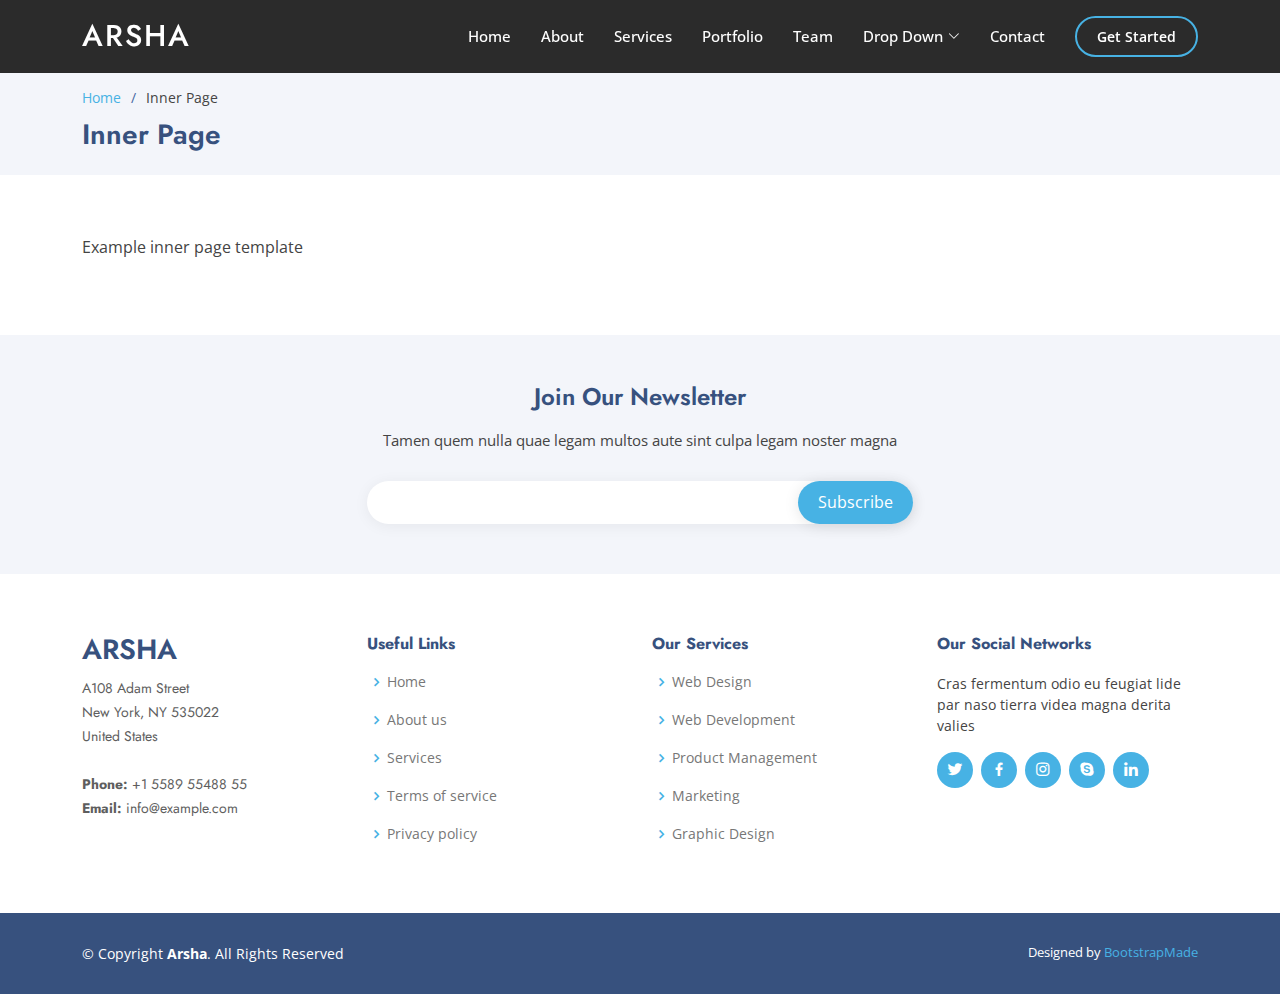
<file: inner-page.html>
<!DOCTYPE html>
<html lang="en">

<head>
  <meta charset="utf-8">
  <meta content="width=device-width, initial-scale=1.0" name="viewport">

  <title>Inner Page - Arsha Bootstrap Template</title>
  <meta content="" name="description">
  <meta content="" name="keywords">

  <!-- Favicons -->
  <link href="assets/img/favicon.png" rel="icon">
  <link href="assets/img/apple-touch-icon.png" rel="apple-touch-icon">

  <!-- Google Fonts -->
  <link href="https://fonts.googleapis.com/css?family=Open+Sans:300,300i,400,400i,600,600i,700,700i|Jost:300,300i,400,400i,500,500i,600,600i,700,700i|Poppins:300,300i,400,400i,500,500i,600,600i,700,700i" rel="stylesheet">

  <!-- Vendor CSS Files -->
  <link href="assets/vendor/aos/aos.css" rel="stylesheet">
  <link href="assets/vendor/bootstrap/css/bootstrap.min.css" rel="stylesheet">
  <link href="assets/vendor/bootstrap-icons/bootstrap-icons.css" rel="stylesheet">
  <link href="assets/vendor/boxicons/css/boxicons.min.css" rel="stylesheet">
  <link href="assets/vendor/glightbox/css/glightbox.min.css" rel="stylesheet">
  <link href="assets/vendor/remixicon/remixicon.css" rel="stylesheet">
  <link href="assets/vendor/swiper/swiper-bundle.min.css" rel="stylesheet">

  <!-- Template Main CSS File -->
  <link href="assets/css/style.css" rel="stylesheet">

  <!-- =======================================================
  * Template Name: Arsha - v4.7.1
  * Template URL: https://bootstrapmade.com/arsha-free-bootstrap-html-template-corporate/
  * Author: BootstrapMade.com
  * License: https://bootstrapmade.com/license/
  ======================================================== -->
</head>

<body>

  <!-- ======= Header ======= -->
  <header id="header" class="fixed-top header-inner-pages">
    <div class="container d-flex align-items-center">

      <h1 class="logo me-auto"><a href="index.html">Arsha</a></h1>
      <!-- Uncomment below if you prefer to use an image logo -->
      <!-- <a href="index.html" class="logo me-auto"><img src="assets/img/logo.png" alt="" class="img-fluid"></a>-->

      <nav id="navbar" class="navbar">
        <ul>
          <li><a class="nav-link scrollto " href="#hero">Home</a></li>
          <li><a class="nav-link scrollto" href="#about">About</a></li>
          <li><a class="nav-link scrollto" href="#services">Services</a></li>
          <li><a class="nav-link   scrollto" href="#portfolio">Portfolio</a></li>
          <li><a class="nav-link scrollto" href="#team">Team</a></li>
          <li class="dropdown"><a href="#"><span>Drop Down</span> <i class="bi bi-chevron-down"></i></a>
            <ul>
              <li><a href="#">Drop Down 1</a></li>
              <li class="dropdown"><a href="#"><span>Deep Drop Down</span> <i class="bi bi-chevron-right"></i></a>
                <ul>
                  <li><a href="#">Deep Drop Down 1</a></li>
                  <li><a href="#">Deep Drop Down 2</a></li>
                  <li><a href="#">Deep Drop Down 3</a></li>
                  <li><a href="#">Deep Drop Down 4</a></li>
                  <li><a href="#">Deep Drop Down 5</a></li>
                </ul>
              </li>
              <li><a href="#">Drop Down 2</a></li>
              <li><a href="#">Drop Down 3</a></li>
              <li><a href="#">Drop Down 4</a></li>
            </ul>
          </li>
          <li><a class="nav-link scrollto" href="#contact">Contact</a></li>
          <li><a class="getstarted scrollto" href="#about">Get Started</a></li>
        </ul>
        <i class="bi bi-list mobile-nav-toggle"></i>
      </nav><!-- .navbar -->

    </div>
  </header><!-- End Header -->

  <main id="main">

    <!-- ======= Breadcrumbs ======= -->
    <section id="breadcrumbs" class="breadcrumbs">
      <div class="container">

        <ol>
          <li><a href="index.html">Home</a></li>
          <li>Inner Page</li>
        </ol>
        <h2>Inner Page</h2>

      </div>
    </section><!-- End Breadcrumbs -->

    <section class="inner-page">
      <div class="container">
        <p>
          Example inner page template
        </p>
      </div>
    </section>

  </main><!-- End #main -->

  <!-- ======= Footer ======= -->
  <footer id="footer">

    <div class="footer-newsletter">
      <div class="container">
        <div class="row justify-content-center">
          <div class="col-lg-6">
            <h4>Join Our Newsletter</h4>
            <p>Tamen quem nulla quae legam multos aute sint culpa legam noster magna</p>
            <form action="" method="post">
              <input type="email" name="email"><input type="submit" value="Subscribe">
            </form>
          </div>
        </div>
      </div>
    </div>

    <div class="footer-top">
      <div class="container">
        <div class="row">

          <div class="col-lg-3 col-md-6 footer-contact">
            <h3>Arsha</h3>
            <p>
              A108 Adam Street <br>
              New York, NY 535022<br>
              United States <br><br>
              <strong>Phone:</strong> +1 5589 55488 55<br>
              <strong>Email:</strong> info@example.com<br>
            </p>
          </div>

          <div class="col-lg-3 col-md-6 footer-links">
            <h4>Useful Links</h4>
            <ul>
              <li><i class="bx bx-chevron-right"></i> <a href="#">Home</a></li>
              <li><i class="bx bx-chevron-right"></i> <a href="#">About us</a></li>
              <li><i class="bx bx-chevron-right"></i> <a href="#">Services</a></li>
              <li><i class="bx bx-chevron-right"></i> <a href="#">Terms of service</a></li>
              <li><i class="bx bx-chevron-right"></i> <a href="#">Privacy policy</a></li>
            </ul>
          </div>

          <div class="col-lg-3 col-md-6 footer-links">
            <h4>Our Services</h4>
            <ul>
              <li><i class="bx bx-chevron-right"></i> <a href="#">Web Design</a></li>
              <li><i class="bx bx-chevron-right"></i> <a href="#">Web Development</a></li>
              <li><i class="bx bx-chevron-right"></i> <a href="#">Product Management</a></li>
              <li><i class="bx bx-chevron-right"></i> <a href="#">Marketing</a></li>
              <li><i class="bx bx-chevron-right"></i> <a href="#">Graphic Design</a></li>
            </ul>
          </div>

          <div class="col-lg-3 col-md-6 footer-links">
            <h4>Our Social Networks</h4>
            <p>Cras fermentum odio eu feugiat lide par naso tierra videa magna derita valies</p>
            <div class="social-links mt-3">
              <a href="#" class="twitter"><i class="bx bxl-twitter"></i></a>
              <a href="#" class="facebook"><i class="bx bxl-facebook"></i></a>
              <a href="#" class="instagram"><i class="bx bxl-instagram"></i></a>
              <a href="#" class="google-plus"><i class="bx bxl-skype"></i></a>
              <a href="#" class="linkedin"><i class="bx bxl-linkedin"></i></a>
            </div>
          </div>

        </div>
      </div>
    </div>

    <div class="container footer-bottom clearfix">
      <div class="copyright">
        &copy; Copyright <strong><span>Arsha</span></strong>. All Rights Reserved
      </div>
      <div class="credits">
        <!-- All the links in the footer should remain intact. -->
        <!-- You can delete the links only if you purchased the pro version. -->
        <!-- Licensing information: https://bootstrapmade.com/license/ -->
        <!-- Purchase the pro version with working PHP/AJAX contact form: https://bootstrapmade.com/arsha-free-bootstrap-html-template-corporate/ -->
        Designed by <a href="https://bootstrapmade.com/">BootstrapMade</a>
      </div>
    </div>
  </footer><!-- End Footer -->

  <div id="preloader"></div>
  <a href="#" class="back-to-top d-flex align-items-center justify-content-center"><i class="bi bi-arrow-up-short"></i></a>

  <!-- Vendor JS Files -->
  <script src="assets/vendor/aos/aos.js"></script>
  <script src="assets/vendor/bootstrap/js/bootstrap.bundle.min.js"></script>
  <script src="assets/vendor/glightbox/js/glightbox.min.js"></script>
  <script src="assets/vendor/isotope-layout/isotope.pkgd.min.js"></script>
  <script src="assets/vendor/swiper/swiper-bundle.min.js"></script>
  <script src="assets/vendor/waypoints/noframework.waypoints.js"></script>
  <script src="assets/vendor/php-email-form/validate.js"></script>

  <!-- Template Main JS File -->
  <script src="assets/js/main.js"></script>

</body>

</html>
</file>
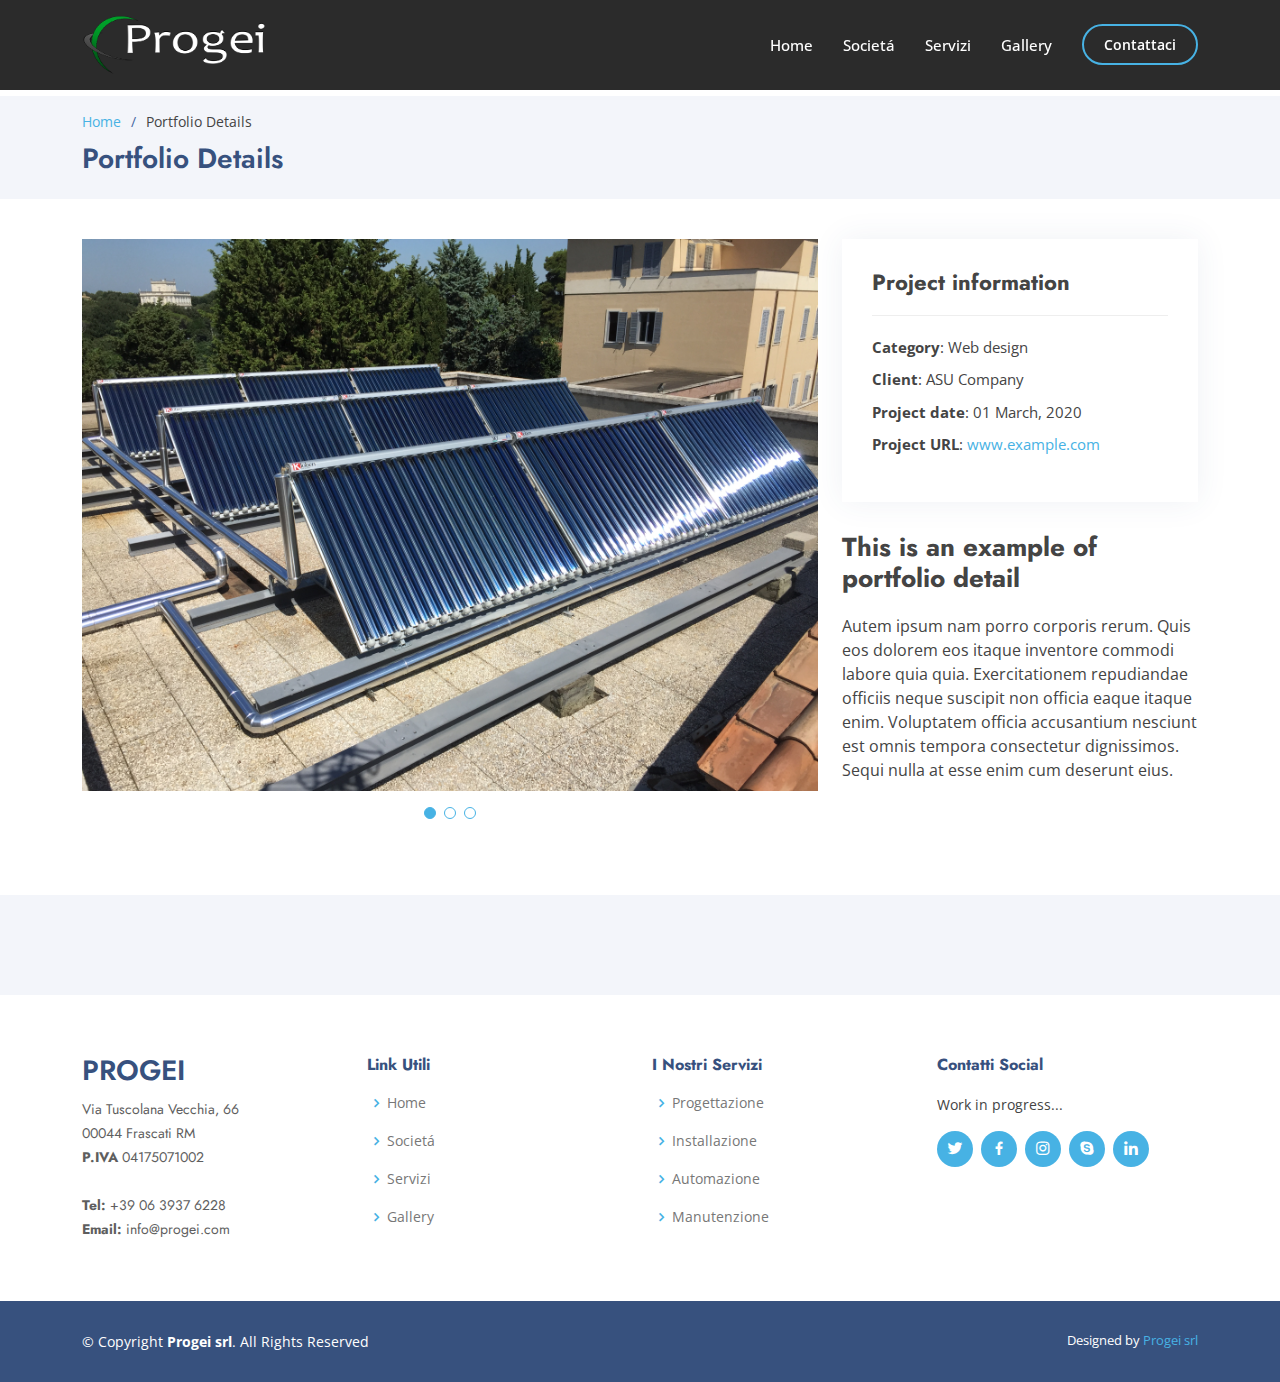
<file: portfolio-details.html>
<!DOCTYPE html>
<html lang="en">

<head>
  <meta charset="utf-8">
  <meta content="width=device-width, initial-scale=1.0" name="viewport">

  <title>Portfolio Details - Arsha Bootstrap Template</title>
  <meta content="" name="description">
  <meta content="" name="keywords">

  <!-- Favicons -->
  <link href="assets/img/favicon.png" rel="icon">
  <link href="assets/img/apple-touch-icon.png" rel="apple-touch-icon">

  <!-- Google Fonts -->
  <link href="https://fonts.googleapis.com/css?family=Open+Sans:300,300i,400,400i,600,600i,700,700i|Jost:300,300i,400,400i,500,500i,600,600i,700,700i|Poppins:300,300i,400,400i,500,500i,600,600i,700,700i" rel="stylesheet">

  <!-- Vendor CSS Files -->
  <link href="assets/vendor/aos/aos.css" rel="stylesheet">
  <link href="assets/vendor/bootstrap/css/bootstrap.min.css" rel="stylesheet">
  <link href="assets/vendor/bootstrap-icons/bootstrap-icons.css" rel="stylesheet">
  <link href="assets/vendor/boxicons/css/boxicons.min.css" rel="stylesheet">
  <link href="assets/vendor/glightbox/css/glightbox.min.css" rel="stylesheet">
  <link href="assets/vendor/remixicon/remixicon.css" rel="stylesheet">
  <link href="assets/vendor/swiper/swiper-bundle.min.css" rel="stylesheet">

  <!-- Template Main CSS File -->
  <link href="assets/css/style.css" rel="stylesheet">

  <!-- =======================================================
  * Template Name: Arsha - v4.7.1
  * Template URL: https://bootstrapmade.com/arsha-free-bootstrap-html-template-corporate/
  * Author: BootstrapMade.com
  * License: https://bootstrapmade.com/license/
  ======================================================== -->
</head>

<body>

  <!-- ======= Header ======= -->
  <header id="header" class="fixed-top header-inner-pages">
    <div class="container d-flex align-items-center">

      <!-- <h1 class="logo me-auto"><a href="index.html">Progei</a></h1>  -->
     
     <a href="index.html" class="logo me-auto"><img src="assets/img/progeilogohd.png" alt="" class="img-fluid"></a> 

     <nav id="navbar" class="navbar">
       <ul>
         <li><a class="nav-link scrollto" href="./index.html">Home</a></li>
         <li><a class="nav-link scrollto" href="./index.html#about">Societá</a></li>
         <li><a class="nav-link scrollto" href="./index.html#services">Servizi</a></li>
         <li><a class="nav-link scrollto" href="./index.html#portfolio">Gallery</a></li>
         <!-- <li><a class="nav-link scrollto" href="#team">Team</a></li> -->
        <!--  <li class="dropdown"><a href="#"><span>Drop Down</span> <i class="bi bi-chevron-down"></i></a>
           <ul>
             <li><a href="#">Drop Down 1</a></li>
             <li class="dropdown"><a href="#"><span>Deep Drop Down</span> <i class="bi bi-chevron-right"></i></a>
               <ul>
                 <li><a href="#">Deep Drop Down 1</a></li>
                 <li><a href="#">Deep Drop Down 2</a></li>
                 <li><a href="#">Deep Drop Down 3</a></li>
                 <li><a href="#">Deep Drop Down 4</a></li>
                 <li><a href="#">Deep Drop Down 5</a></li>
               </ul>
             </li>
             <li><a href="#">Drop Down 2</a></li>
             <li><a href="#">Drop Down 3</a></li>
             <li><a href="#">Drop Down 4</a></li>
           </ul>
         </li> -->
         <!-- <li><a class="nav-link scrollto" href="#contact">Contact</a></li> -->
         <li><a class="getstarted scrollto" href="#contact">Contattaci</a></li>
       </ul>
       <i class="bi bi-list mobile-nav-toggle"></i>
     </nav><!-- .navbar -->

   </div>
 </header><!-- End Header -->

  <main id="main">

    <br>
    <!-- ======= Breadcrumbs ======= -->
    <section id="breadcrumbs" class="breadcrumbs">
      <div class="container">

        <ol>
          <li><a href="index.html">Home</a></li>
          <li>Portfolio Details</li>
        </ol>
        <h2>Portfolio Details</h2>

      </div>
    </section><!-- End Breadcrumbs -->

    <!-- ======= Portfolio Details Section ======= -->
    <section id="portfolio-details" class="portfolio-details">
      <div class="container">

        <div class="row gy-4">

          <div class="col-lg-8">
            <div class="portfolio-details-slider swiper">
              <div class="swiper-wrapper align-items-center">

                <div class="swiper-slide">
                  <img src="assets/img/portfolio/portfolio-1.jpg" alt="">
                </div>

                <div class="swiper-slide">
                  <img src="assets/img/portfolio/portfolio-2.jpg" alt="">
                </div>

                <div class="swiper-slide">
                  <img src="assets/img/portfolio/portfolio-3.jpg" alt="">
                </div>

              </div>
              <div class="swiper-pagination"></div>
            </div>
          </div>

          <div class="col-lg-4">
            <div class="portfolio-info">
              <h3>Project information</h3>
              <ul>
                <li><strong>Category</strong>: Web design</li>
                <li><strong>Client</strong>: ASU Company</li>
                <li><strong>Project date</strong>: 01 March, 2020</li>
                <li><strong>Project URL</strong>: <a href="#">www.example.com</a></li>
              </ul>
            </div>
            <div class="portfolio-description">
              <h2>This is an example of portfolio detail</h2>
              <p>
                Autem ipsum nam porro corporis rerum. Quis eos dolorem eos itaque inventore commodi labore quia quia. Exercitationem repudiandae officiis neque suscipit non officia eaque itaque enim. Voluptatem officia accusantium nesciunt est omnis tempora consectetur dignissimos. Sequi nulla at esse enim cum deserunt eius.
              </p>
            </div>
          </div>

        </div>

      </div>
    </section><!-- End Portfolio Details Section -->

  </main><!-- End #main -->

  <!-- ======= Footer ======= -->
  <footer id="footer">

    <div class="footer-newsletter">
      <div class="container">
        <div class="row justify-content-center">
          <div class="col-lg-6">
          <!--   <h4>Join Our Newsletter</h4>
            <p>Tamen quem nulla quae legam multos aute sint culpa legam noster magna</p>
            <form action="" method="post">
              <input type="email" name="email"><input type="submit" value="Subscribe">
            </form> -->
          </div>
        </div>
      </div>
    </div>

    <div class="footer-top">
      <div class="container">
        <div class="row">

          <div class="col-lg-3 col-md-6 footer-contact">
            <h3>Progei</h3>
            <p>
              Via Tuscolana Vecchia, 66 <br>
              00044 Frascati RM<br>
              <strong>P.IVA</strong> 04175071002<br><br>
              <strong>Tel:</strong> +39 06 3937 6228<br>
              <strong>Email:</strong> info@progei.com<br>
            </p>
          </div>

          <div class="col-lg-3 col-md-6 footer-links">
            <h4>Link Utili</h4>
            <ul>
              <li><i class="bx bx-chevron-right"></i> <a href="#">Home</a></li>
              <li><i class="bx bx-chevron-right"></i> <a href="#about">Societá</a></li>
              <li><i class="bx bx-chevron-right"></i> <a href="#services">Servizi</a></li>
              <li><i class="bx bx-chevron-right"></i> <a href="#portfolio">Gallery</a></li>
              <!-- <li><i class="bx bx-chevron-right"></i> <a href="#">Privacy policy</a></li> -->
            </ul>
          </div>

          <div class="col-lg-3 col-md-6 footer-links">
            <h4>I Nostri Servizi</h4>
            <ul>
              <li><i class="bx bx-chevron-right"></i> <a href="#services">Progettazione</a></li>
              <li><i class="bx bx-chevron-right"></i> <a href="#services">Installazione</a></li>
              <li><i class="bx bx-chevron-right"></i> <a href="#services">Automazione</a></li>
              <li><i class="bx bx-chevron-right"></i> <a href="#services">Manutenzione</a></li>
            </ul>
          </div>

          <div class="col-lg-3 col-md-6 footer-links">
            <h4>Contatti Social</h4>
            <p>Work in progress...</p>
            <div class="social-links mt-3">
              <a href="#" class="twitter"><i class="bx bxl-twitter"></i></a>
              <a href="#" class="facebook"><i class="bx bxl-facebook"></i></a>
              <a href="#" class="instagram"><i class="bx bxl-instagram"></i></a>
              <a href="#" class="google-plus"><i class="bx bxl-skype"></i></a>
              <a href="#" class="linkedin"><i class="bx bxl-linkedin"></i></a>
            </div>
          </div>

        </div>
      </div>
    </div>

    <div class="container footer-bottom clearfix">
      <div class="copyright">
       
        &copy; Copyright <strong><span>Progei srl</span></strong>. All Rights Reserved
      </div>
      <div class="credits">
      
       Designed by <a href="">Progei srl</a>
      </div>
    </div>
  </footer><!-- End Footer -->

  <div id="preloader"></div>
  <a href="#" class="back-to-top d-flex align-items-center justify-content-center"><i class="bi bi-arrow-up-short"></i></a>

  <!-- Vendor JS Files -->
  <script src="assets/vendor/aos/aos.js"></script>
  <script src="assets/vendor/bootstrap/js/bootstrap.bundle.min.js"></script>
  <script src="assets/vendor/glightbox/js/glightbox.min.js"></script>
  <script src="assets/vendor/isotope-layout/isotope.pkgd.min.js"></script>
  <script src="assets/vendor/swiper/swiper-bundle.min.js"></script>
  <script src="assets/vendor/waypoints/noframework.waypoints.js"></script>
  <script src="assets/vendor/php-email-form/validate.js"></script>

  <!-- Template Main JS File -->
  <script src="assets/js/main.js"></script>

</body>

</html>
</file>
<file: assets/css/style.css>
/**
* Template Name: Arsha - v4.7.1
* Template URL: https://bootstrapmade.com/arsha-free-bootstrap-html-template-corporate/
* Author: BootstrapMade.com
* License: https://bootstrapmade.com/license/
*/

/*--------------------------------------------------------------
# General
--------------------------------------------------------------*/
body {
  font-family: "Open Sans", sans-serif;
  color: #444444;
}

a {
  color: #47b2e4;
  text-decoration: none;
}

a:hover {
  color: #73c5eb;
  text-decoration: none;
}

h1, h2, h3, h4, h5, h6 {
  font-family: "Jost", sans-serif;
}

/*--------------------------------------------------------------
# Preloader
--------------------------------------------------------------*/
#preloader {
  position: fixed;
  top: 0;
  left: 0;
  right: 0;
  bottom: 0;
  z-index: 9999;
  overflow: hidden;
  background: #37517e;
}

#preloader:before {
  content: "";
  position: fixed;
  top: calc(50% - 30px);
  left: calc(50% - 30px);
  border: 6px solid #37517e;
  border-top-color: #fff;
  border-bottom-color: #fff;
  border-radius: 50%;
  width: 60px;
  height: 60px;
  -webkit-animation: animate-preloader 1s linear infinite;
  animation: animate-preloader 1s linear infinite;
}

@-webkit-keyframes animate-preloader {
  0% {
    transform: rotate(0deg);
  }
  100% {
    transform: rotate(360deg);
  }
}

@keyframes animate-preloader {
  0% {
    transform: rotate(0deg);
  }
  100% {
    transform: rotate(360deg);
  }
}
/*--------------------------------------------------------------
# Back to top button
--------------------------------------------------------------*/
.back-to-top {
  position: fixed;
  visibility: hidden;
  opacity: 0;
  right: 15px;
  bottom: 15px;
  z-index: 996;
  background: #47b2e4;
  width: 40px;
  height: 40px;
  border-radius: 50px;
  transition: all 0.4s;
}
.back-to-top i {
  font-size: 24px;
  color: #fff;
  line-height: 0;
}
.back-to-top:hover {
  background: #6bc1e9;
  color: #fff;
}
.back-to-top.active {
  visibility: visible;
  opacity: 1;
}

/*--------------------------------------------------------------
# Header
--------------------------------------------------------------*/
#header {
  transition: all 0.5s;
  z-index: 997;
  padding: 15px 0;
}
#header.header-scrolled, #header.header-inner-pages {
  /* background: rgb(25 31 40 / 90%) */
  background: rgb(0 0 0 / 83%);
}
#header .logo {
  font-size: 30px;
  margin: 0;
  padding: 0;
  line-height: 1;
  font-weight: 500;
  letter-spacing: 2px;
  text-transform: uppercase;
}
#header .logo a {
  color: #fff;
}
#header .logo img {
  max-height: 60px;
}

/*--------------------------------------------------------------
# Navigation Menu
--------------------------------------------------------------*/
/**
* Desktop Navigation 
*/
.disclaimer-consumi{
  font-size: 12px;
  color: rgb(70 104 162 / 74%);
  position: relative;
  top:50px;
}
.navbar {
  padding: 0;
}
.navbar ul {
  margin: 0;
  padding: 0;
  display: flex;
  list-style: none;
  align-items: center;
}
.navbar li {
  position: relative;
}
.navbar a, .navbar a:focus {
  display: flex;
  align-items: center;
  justify-content: space-between;
  padding: 10px 0 10px 30px;
  font-size: 15px;
  font-weight: 500;
  color: #fff;
  white-space: nowrap;
  transition: 0.3s;
}
.navbar a i, .navbar a:focus i {
  font-size: 12px;
  line-height: 0;
  margin-left: 5px;
}
.navbar a:hover, .navbar .active, .navbar .active:focus, .navbar li:hover > a {
  color: #47b2e4;
}
.navbar .getstarted, .navbar .getstarted:focus {
  padding: 8px 20px;
  margin-left: 30px;
  border-radius: 50px;
  color: #fff;
  font-size: 14px;
  border: 2px solid #47b2e4;
  font-weight: 600;
}
.navbar .getstarted:hover, .navbar .getstarted:focus:hover {
  color: #fff;
  background: #31a9e1;
}
.navbar .dropdown ul {
  display: block;
  position: absolute;
  left: 14px;
  top: calc(100% + 30px);
  margin: 0;
  padding: 10px 0;
  z-index: 99;
  opacity: 0;
  visibility: hidden;
  background: #fff;
  box-shadow: 0px 0px 30px rgba(127, 137, 161, 0.25);
  transition: 0.3s;
  border-radius: 4px;
}
.navbar .dropdown ul li {
  min-width: 200px;
}
.navbar .dropdown ul a {
  padding: 10px 20px;
  font-size: 14px;
  text-transform: none;
  font-weight: 500;
  color: #0c3c53;
}
.navbar .dropdown ul a i {
  font-size: 12px;
}
.navbar .dropdown ul a:hover, .navbar .dropdown ul .active:hover, .navbar .dropdown ul li:hover > a {
  color: #47b2e4;
}
.navbar .dropdown:hover > ul {
  opacity: 1;
  top: 100%;
  visibility: visible;
}
.navbar .dropdown .dropdown ul {
  top: 0;
  left: calc(100% - 30px);
  visibility: hidden;
}
.navbar .dropdown .dropdown:hover > ul {
  opacity: 1;
  top: 0;
  left: 100%;
  visibility: visible;
}
@media (max-width: 1366px) {
  .navbar .dropdown .dropdown ul {
    left: -90%;
  }
  .navbar .dropdown .dropdown:hover > ul {
    left: -100%;
  }
}

/**
* Mobile Navigation 
*/
.mobile-nav-toggle {
  color: #fff;
  font-size: 28px;
  cursor: pointer;
  display: none;
  line-height: 0;
  transition: 0.5s;
}
.mobile-nav-toggle.bi-x {
  color: #fff;
}

@media (max-width: 991px) {
  .mobile-nav-toggle {
    display: block;
  }

  .navbar ul {
    display: none;
  }
}
.navbar-mobile {
  position: fixed;
  overflow: hidden;
  top: 0;
  right: 0;
  left: 0;
  bottom: 0;
  background: rgba(40, 58, 90, 0.9);
  transition: 0.3s;
  z-index: 999;
}
.navbar-mobile .mobile-nav-toggle {
  position: absolute;
  top: 15px;
  right: 15px;
}
.navbar-mobile ul {
  display: block;
  position: absolute;
  top: 55px;
  right: 15px;
  bottom: 15px;
  left: 15px;
  padding: 10px 0;
  border-radius: 10px;
  background-color: #fff;
  overflow-y: auto;
  transition: 0.3s;
}
.navbar-mobile a, .navbar-mobile a:focus {
  padding: 10px 20px;
  font-size: 15px;
  color: #37517e;
}
.navbar-mobile a:hover, .navbar-mobile .active, .navbar-mobile li:hover > a {
  color: #47b2e4;
}
.navbar-mobile .getstarted, .navbar-mobile .getstarted:focus {
  margin: 15px;
  color: #37517e;
}
.navbar-mobile .dropdown ul {
  position: static;
  display: none;
  margin: 10px 20px;
  padding: 10px 0;
  z-index: 99;
  opacity: 1;
  visibility: visible;
  background: #fff;
  box-shadow: 0px 0px 30px rgba(127, 137, 161, 0.25);
}
.navbar-mobile .dropdown ul li {
  min-width: 200px;
}
.navbar-mobile .dropdown ul a {
  padding: 10px 20px;
}
.navbar-mobile .dropdown ul a i {
  font-size: 12px;
}
.navbar-mobile .dropdown ul a:hover, .navbar-mobile .dropdown ul .active:hover, .navbar-mobile .dropdown ul li:hover > a {
  color: #47b2e4;
}
.navbar-mobile .dropdown > .dropdown-active {
  display: block;
}

/*--------------------------------------------------------------
# Hero Section
--------------------------------------------------------------*/
#hero {
  width: 100%;
  height: 80vh;
  background: #191f28;
  background-image: linear-gradient(to bottom, rgb(0 0 0 / 52%), rgb(19 59 117 / 73%)),url(../img/bghero.jpg);
  
   background-size: cover; 
  /* background: #191f28;  */
}
#hero .container {
  padding-top: 72px;
  
}
#hero h1 {
  margin: 0 0 10px 0;
  font-size: 48px;
  font-weight: 700;
  line-height: 56px;
  color: #fff;
}
#hero h2 {
  color: rgba(255, 255, 255, 0.6);
  margin-bottom: 50px;
  font-size: 24px;
}
#hero .btn-get-started {
  font-family: "Jost", sans-serif;
  font-weight: 500;
  font-size: 16px;
  letter-spacing: 1px;
  display: inline-block;
  padding: 10px 28px 11px 28px;
  border-radius: 50px;
  transition: 0.5s;
  margin: 10px 0 0 0;
  color: #fff;
  background: #47b2e4;
}
#hero .btn-get-started:hover {
  background: #209dd8;
}
#hero .btn-watch-video {
  font-size: 16px;
  display: flex;
  align-items: center;
  transition: 0.5s;
  margin: 10px 0 0 25px;
  color: #fff;
  line-height: 1;
}
#hero .btn-watch-video i {
  line-height: 0;
  color: #fff;
  font-size: 32px;
  transition: 0.3s;
  margin-right: 8px;
}
#hero .btn-watch-video:hover i {
  color: #47b2e4;
}
#hero .animated {
  animation: up-down 2s ease-in-out infinite alternate-reverse both;
}
@media (max-width: 991px) {
  #hero {
    height: 100vh;
    text-align: center;
  }
  #hero .animated {
    -webkit-animation: none;
    animation: none;
  }
  #hero .hero-img {
    text-align: center;
  }
  #hero .hero-img img {
    width: 50%;
  }
}
@media (max-width: 768px) {
  #header .logo img {
    max-height: 45px;
  }
  
  #hero h1 {
    font-size: 28px;
    line-height: 36px;
  }
  #hero h2 {
    font-size: 18px;
    line-height: 24px;
    margin-bottom: 30px;
  }
  #hero .hero-img img {
    width: 70%;
  }
}
@media (max-width: 575px) {
  #hero .hero-img img {
    width: 80%;
  }
  #hero .btn-get-started {
    font-size: 16px;
    padding: 10px 24px 11px 24px;
  }
}

@-webkit-keyframes up-down {
  0% {
    transform: translateY(10px);
  }
  100% {
    transform: translateY(-10px);
  }
}

@keyframes up-down {
  0% {
    transform: translateY(10px);
  }
  100% {
    transform: translateY(-10px);
  }
}
/*--------------------------------------------------------------
# Sections General
--------------------------------------------------------------*/
section {
  padding: 60px 0;
  overflow: hidden;
}

.section-bg {
  background-color: #f3f5fa;
}

.section-title {
  text-align: center;
  padding-bottom: 30px;
}
.section-title h2 {
  font-size: 32px;
  font-weight: bold;
  text-transform: uppercase;
  margin-bottom: 20px;
  padding-bottom: 20px;
  position: relative;
  color: #37517e;
}
.section-title h2::before {
  content: "";
  position: absolute;
  display: block;
  width: 120px;
  height: 1px;
  background: #ddd;
  bottom: 1px;
  left: calc(50% - 60px);
}
.section-title h2::after {
  content: "";
  position: absolute;
  display: block;
  width: 40px;
  height: 3px;
  background: #47b2e4;
  bottom: 0;
  left: calc(50% - 20px);
}
.section-title p {
  margin-bottom: 0;
}

/*--------------------------------------------------------------
# Clients
--------------------------------------------------------------*/
.clients {
  padding: 12px 0;
  text-align: center;
}
.clients img {
  max-width: 45%;
  transition: all 0.4s ease-in-out;
  display: inline-block;
  padding: 15px 0;
  filter: grayscale(100);
}
.clients img:hover {
  filter: none;
  transform: scale(1.1);
}
@media (max-width: 768px) {
  .clients img {
    max-width: 40%;
  }
}

/*--------------------------------------------------------------
# About Us
--------------------------------------------------------------*/
.about .content h3 {
  font-weight: 600;
  font-size: 26px;
}
.about .content ul {
  list-style: none;
  padding: 0;
}
.about .content ul li {
  padding-left: 28px;
  position: relative;
}
.about .content ul li + li {
  margin-top: 10px;
}
.about .content ul i {
  position: absolute;
  left: 0;
  top: 2px;
  font-size: 20px;
  color: #47b2e4;
  line-height: 1;
}
.about .content p:last-child {
  margin-bottom: 0;
}
.about .content .btn-learn-more {
  font-family: "Poppins", sans-serif;
  font-weight: 500;
  font-size: 14px;
  letter-spacing: 1px;
  display: inline-block;
  padding: 12px 32px;
  border-radius: 4px;
  transition: 0.3s;
  line-height: 1;
  color: #47b2e4;
  -webkit-animation-delay: 0.8s;
  animation-delay: 0.8s;
  margin-top: 6px;
  border: 2px solid #47b2e4;
}
.about .content .btn-learn-more:hover {
  background: #47b2e4;
  color: #fff;
  text-decoration: none;
}

/*--------------------------------------------------------------
# Why Us
--------------------------------------------------------------*/
.why-us .content {
  padding: 60px 100px 0 100px;
}
.why-us .content h3 {
  font-weight: 400;
  font-size: 34px;
  color: #37517e;
}
.why-us .content h4 {
  font-size: 20px;
  font-weight: 700;
  margin-top: 5px;
}
.why-us .content p {
  font-size: 15px;
  color: #848484;
}
.why-us .img {
  background-size: contain;
  background-repeat: no-repeat;
  background-position: center center;
}
.why-us .accordion-list {
  padding: 0 100px 60px 100px;
}
.why-us .accordion-list ul {
  padding: 0;
  list-style: none;
}
.why-us .accordion-list li + li {
  margin-top: 15px;
}
.why-us .accordion-list li {
  padding: 20px;
  background: #fff;
  border-radius: 4px;
}
.why-us .accordion-list a {
  display: block;
  position: relative;
  font-family: "Poppins", sans-serif;
  font-size: 16px;
  line-height: 24px;
  font-weight: 500;
  padding-right: 30px;
  outline: none;
  cursor: pointer;
}
.why-us .accordion-list span {
  color: #47b2e4;
  font-weight: 600;
  font-size: 18px;
  padding-right: 10px;
}
.why-us .accordion-list i {
  font-size: 24px;
  position: absolute;
  right: 0;
  top: 0;
}
.why-us .accordion-list p {
  margin-bottom: 0;
  padding: 10px 0 0 0;
}
.why-us .accordion-list .icon-show {
  display: none;
}
.why-us .accordion-list a.collapsed {
  color: #343a40;
}
.why-us .accordion-list a.collapsed:hover {
  color: #47b2e4;
}
.why-us .accordion-list a.collapsed .icon-show {
  display: inline-block;
}
.why-us .accordion-list a.collapsed .icon-close {
  display: none;
}
@media (max-width: 1024px) {
  .why-us .content, .why-us .accordion-list {
    padding-left: 0;
    padding-right: 0;
  }
}
@media (max-width: 992px) {
  .why-us .img {
    min-height: 400px;
  }
  .why-us .content {
    padding-top: 30px;
  }
  .why-us .accordion-list {
    padding-bottom: 30px;
  }
}
@media (max-width: 575px) {
  .why-us .img {
    min-height: 200px;
  }
}

/*--------------------------------------------------------------
# Skills
--------------------------------------------------------------*/
.skills .content h3 {
  font-weight: 700;
  font-size: 32px;
  color: #37517e;
  font-family: "Poppins", sans-serif;
}
.skills .content ul {
  list-style: none;
  padding: 0;
}
.skills .content ul li {
  padding-bottom: 10px;
}
.skills .content ul i {
  font-size: 20px;
  padding-right: 4px;
  color: #47b2e4;
}
.skills .content p:last-child {
  margin-bottom: 0;
}
.skills .progress {
  height: 60px;
  display: block;
  background: none;
  border-radius: 0;
}
.skills .progress .skill {
  padding: 0;
  margin: 0 0 6px 0;
  text-transform: uppercase;
  display: block;
  font-weight: 600;
  font-family: "Poppins", sans-serif;
  color: #37517e;
}
.skills .progress .skill .val {
  float: right;
  font-style: normal;
}
.skills .progress-bar-wrap {
  background: #e8edf5;
  height: 10px;
}
.skills .progress-bar {
  width: 1px;
  height: 10px;
  transition: 0.9s;
  background-color: #4668a2;
}

/*--------------------------------------------------------------
# Services
--------------------------------------------------------------*/
.services .icon-box {
  box-shadow: 0px 0 25px 0 rgba(0, 0, 0, 0.1);
  padding: 50px 30px;
  transition: all ease-in-out 0.4s;
  background: #fff;
}
.services .icon-box .icon {
  margin-bottom: 10px;
}
.services .icon-box .icon i {
  color: #47b2e4;
  font-size: 36px;
  transition: 0.3s;
}
.services .icon-box h4 {
  font-weight: 500;
  margin-bottom: 15px;
  font-size: 24px;
}
.services .icon-box h4 a {
  color: #37517e;
  transition: ease-in-out 0.3s;
}
.services .icon-box p {
  line-height: 24px;
  font-size: 14px;
  margin-bottom: 0;
}
.services .icon-box:hover {
  transform: translateY(-10px);
}
.services .icon-box:hover h4 a {
  color: #47b2e4;
}

/*--------------------------------------------------------------
# Cta
--------------------------------------------------------------*/
.cta {
  background: linear-gradient(rgba(40, 58, 90, 0.9), rgba(40, 58, 90, 0.9)), url("../img/cta-bg.jpg") fixed center center;
  background-size: cover;
  padding: 120px 0;
}
.cta h3 {
  color: #fff;
  font-size: 28px;
  font-weight: 700;
}
.cta p {
  color: #fff;
}
.cta .cta-btn {
  font-family: "Jost", sans-serif;
  font-weight: 500;
  font-size: 16px;
  letter-spacing: 1px;
  display: inline-block;
  padding: 12px 40px;
  border-radius: 50px;
  transition: 0.5s;
  margin: 10px;
  border: 2px solid #fff;
  color: #fff;
}
.cta .cta-btn:hover {
  background: #47b2e4;
  border: 2px solid #47b2e4;
}
@media (max-width: 1024px) {
  .cta {
    background-attachment: scroll;
  }
}
@media (min-width: 769px) {
  .cta .cta-btn-container {
    display: flex;
    align-items: center;
    justify-content: flex-end;
  }
}

/*--------------------------------------------------------------
# Portfolio
--------------------------------------------------------------*/
.portfolio #portfolio-flters {
  list-style: none;
  margin-bottom: 20px;
}
.portfolio #portfolio-flters li {
  cursor: pointer;
  display: inline-block;
  margin: 10px 5px;
  font-size: 15px;
  font-weight: 500;
  line-height: 1;
  color: #444444;
  transition: all 0.3s;
  padding: 8px 20px;
  border-radius: 50px;
  font-family: "Poppins", sans-serif;
}
.portfolio #portfolio-flters li:hover, .portfolio #portfolio-flters li.filter-active {
  background: #47b2e4;
  color: #fff;
}
.portfolio .portfolio-item {
  margin-bottom: 30px;
}
.portfolio .portfolio-item .portfolio-img {
  overflow: hidden;
}
.portfolio .portfolio-item .portfolio-img img {
  transition: all 0.6s;
}
.portfolio .portfolio-item .portfolio-info {
  opacity: 0;
  position: absolute;
  left: 11px;
  width:94%;
  bottom: 0;
  z-index: 3;
  right: 15px;
  transition: all 0.3s;
  /* background: rgba(55, 81, 126, 0.8); */
  background: rgb(0 0 0 / 83%);
  padding: 10px 15px;
}
.portfolio .portfolio-item .portfolio-info h4 {
  font-size: 18px;
  color: #fff;
  font-weight: 600;
  color: #fff;
  margin-bottom: 0px;
}
.portfolio .portfolio-item .portfolio-info p {
  color: #f9fcfe;
  font-size: 14px;
  margin-bottom: 0;
}
.portfolio .portfolio-item .portfolio-info .preview-link, .portfolio .portfolio-item .portfolio-info .details-link {
  position: absolute;
  right: 40px;
  font-size: 24px;
  top: calc(50% - 18px);
  color: #fff;
  transition: 0.3s;
}
.portfolio .portfolio-item .portfolio-info .preview-link:hover, .portfolio .portfolio-item .portfolio-info .details-link:hover {
  color: #47b2e4;
}
.portfolio .portfolio-item .portfolio-info .details-link {
  right: 10px;
}
.portfolio .portfolio-item:hover .portfolio-img img {
  transform: scale(1.15);
}
.portfolio .portfolio-item:hover .portfolio-info {
  opacity: 1;
}

/*--------------------------------------------------------------
# Portfolio Details
--------------------------------------------------------------*/
.portfolio-details {
  padding-top: 40px;
}
.portfolio-details .portfolio-details-slider img {
  width: 100%;
}
.portfolio-details .portfolio-details-slider .swiper-pagination {
  margin-top: 20px;
  position: relative;
}
.portfolio-details .portfolio-details-slider .swiper-pagination .swiper-pagination-bullet {
  width: 12px;
  height: 12px;
  background-color: #fff;
  opacity: 1;
  border: 1px solid #47b2e4;
}
.portfolio-details .portfolio-details-slider .swiper-pagination .swiper-pagination-bullet-active {
  background-color: #47b2e4;
}
.portfolio-details .portfolio-info {
  padding: 30px;
  box-shadow: 0px 0 30px rgba(55, 81, 126, 0.08);
}
.portfolio-details .portfolio-info h3 {
  font-size: 22px;
  font-weight: 700;
  margin-bottom: 20px;
  padding-bottom: 20px;
  border-bottom: 1px solid #eee;
}
.portfolio-details .portfolio-info ul {
  list-style: none;
  padding: 0;
  font-size: 15px;
}
.portfolio-details .portfolio-info ul li + li {
  margin-top: 10px;
}
.portfolio-details .portfolio-description {
  padding-top: 30px;
}
.portfolio-details .portfolio-description h2 {
  font-size: 26px;
  font-weight: 700;
  margin-bottom: 20px;
}
.portfolio-details .portfolio-description p {
  padding: 0;
}

/*--------------------------------------------------------------
# Team
--------------------------------------------------------------*/
.team .member {
  position: relative;
  box-shadow: 0px 2px 15px rgba(0, 0, 0, 0.1);
  padding: 30px;
  border-radius: 5px;
  background: #fff;
  transition: 0.5s;
}
.team .member .pic {
  overflow: hidden;
  width: 180px;
  border-radius: 50%;
}
.team .member .pic img {
  transition: ease-in-out 0.3s;
}
.team .member:hover {
  transform: translateY(-10px);
}
.team .member .member-info {
  padding-left: 30px;
}
.team .member h4 {
  font-weight: 700;
  margin-bottom: 5px;
  font-size: 20px;
  color: #37517e;
}
.team .member span {
  display: block;
  font-size: 15px;
  padding-bottom: 10px;
  position: relative;
  font-weight: 500;
}
.team .member span::after {
  content: "";
  position: absolute;
  display: block;
  width: 50px;
  height: 1px;
  background: #cbd6e9;
  bottom: 0;
  left: 0;
}
.team .member p {
  margin: 10px 0 0 0;
  font-size: 14px;
}
.team .member .social {
  margin-top: 12px;
  display: flex;
  align-items: center;
  justify-content: flex-start;
}
.team .member .social a {
  transition: ease-in-out 0.3s;
  display: flex;
  align-items: center;
  justify-content: center;
  border-radius: 50px;
  width: 32px;
  height: 32px;
  background: #eff2f8;
}
.team .member .social a i {
  color: #37517e;
  font-size: 16px;
  margin: 0 2px;
}
.team .member .social a:hover {
  background: #47b2e4;
}
.team .member .social a:hover i {
  color: #fff;
}
.team .member .social a + a {
  margin-left: 8px;
}

/*--------------------------------------------------------------
# Pricing
--------------------------------------------------------------*/
.pricing .row {
  padding-top: 40px;
}
.pricing .box {
  padding: 60px 40px;
  box-shadow: 0 3px 20px -2px rgba(20, 45, 100, 0.1);
  background: #fff;
  height: 100%;
  border-top: 4px solid #fff;
  border-radius: 5px;
}
.pricing h3 {
  font-weight: 500;
  margin-bottom: 15px;
  font-size: 20px;
  color: #37517e;
}
.pricing h4 {
  font-size: 48px;
  color: #37517e;
  font-weight: 400;
  font-family: "Jost", sans-serif;
  margin-bottom: 25px;
}
.pricing h4 sup {
  font-size: 28px;
}
.pricing h4 span {
  color: #47b2e4;
  font-size: 18px;
  display: block;
}
.pricing ul {
  padding: 20px 0;
  list-style: none;
  color: #999;
  text-align: left;
  line-height: 20px;
}
.pricing ul li {
  padding: 10px 0 10px 30px;
  position: relative;
}
.pricing ul i {
  color: #28a745;
  font-size: 24px;
  position: absolute;
  left: 0;
  top: 6px;
}
.pricing ul .na {
  color: #ccc;
}
.pricing ul .na i {
  color: #ccc;
}
.pricing ul .na span {
  text-decoration: line-through;
}
.pricing .buy-btn {
  display: inline-block;
  padding: 12px 35px;
  border-radius: 50px;
  color: #47b2e4;
  transition: none;
  font-size: 16px;
  font-weight: 500;
  font-family: "Jost", sans-serif;
  transition: 0.3s;
  border: 1px solid #47b2e4;
}
.pricing .buy-btn:hover {
  background: #47b2e4;
  color: #fff;
}
.pricing .featured {
  border-top-color: #47b2e4;
}
.pricing .featured .buy-btn {
  background: #47b2e4;
  color: #fff;
}
.pricing .featured .buy-btn:hover {
  background: #23a3df;
}
@media (max-width: 992px) {
  .pricing .box {
    max-width: 60%;
    margin: 0 auto 30px auto;
  }
}
@media (max-width: 767px) {
  .pricing .box {
    max-width: 80%;
    margin: 0 auto 30px auto;
  }
}
@media (max-width: 420px) {
  .pricing .box {
    max-width: 100%;
    margin: 0 auto 30px auto;
  }
}

/*--------------------------------------------------------------
# Frequently Asked Questions
--------------------------------------------------------------*/
.faq .faq-list {
  padding: 0 100px;
}
.faq .faq-list ul {
  padding: 0;
  list-style: none;
}
.faq .faq-list li + li {
  margin-top: 15px;
}
.faq .faq-list li {
  padding: 20px;
  background: #fff;
  border-radius: 4px;
  position: relative;
}
.faq .faq-list a {
  display: block;
  position: relative;
  font-family: "Poppins", sans-serif;
  font-size: 16px;
  line-height: 24px;
  font-weight: 500;
  padding: 0 30px;
  outline: none;
  cursor: pointer;
}
.faq .faq-list .icon-help {
  font-size: 24px;
  position: absolute;
  right: 0;
  left: 20px;
  color: #47b2e4;
}
.faq .faq-list .icon-show, .faq .faq-list .icon-close {
  font-size: 24px;
  position: absolute;
  right: 0;
  top: 0;
}
.faq .faq-list p {
  margin-bottom: 0;
  padding: 10px 0 0 0;
}
.faq .faq-list .icon-show {
  display: none;
}
.faq .faq-list a.collapsed {
  color: #37517e;
  transition: 0.3s;
}
.faq .faq-list a.collapsed:hover {
  color: #47b2e4;
}
.faq .faq-list a.collapsed .icon-show {
  display: inline-block;
}
.faq .faq-list a.collapsed .icon-close {
  display: none;
}
@media (max-width: 1200px) {
  .faq .faq-list {
    padding: 0;
  }
}

/*--------------------------------------------------------------
# Contact
--------------------------------------------------------------*/
.contact .info {
  border-top: 3px solid #47b2e4;
  border-bottom: 3px solid #47b2e4;
  padding: 30px;
  background: #fff;
  width: 100%;
  box-shadow: 0 0 24px 0 rgba(0, 0, 0, 0.1);
}
.contact .info i {
  font-size: 20px;
  color: #47b2e4;
  float: left;
  width: 44px;
  height: 44px;
  background: #e7f5fb;
  display: flex;
  justify-content: center;
  align-items: center;
  border-radius: 50px;
  transition: all 0.3s ease-in-out;
}
.contact .info h4 {
  padding: 0 0 0 60px;
  font-size: 22px;
  font-weight: 600;
  margin-bottom: 5px;
  color: #37517e;
}
.contact .info p {
  padding: 0 0 10px 60px;
  margin-bottom: 20px;
  font-size: 14px;
  color: #6182ba;
}
.contact .info .email p {
  padding-top: 5px;
}
.contact .info .social-links {
  padding-left: 60px;
}
.contact .info .social-links a {
  font-size: 18px;
  display: inline-block;
  background: #333;
  color: #fff;
  line-height: 1;
  padding: 8px 0;
  border-radius: 50%;
  text-align: center;
  width: 36px;
  height: 36px;
  transition: 0.3s;
  margin-right: 10px;
}
.contact .info .social-links a:hover {
  background: #47b2e4;
  color: #fff;
}
.contact .info .email:hover i, .contact .info .address:hover i, .contact .info .phone:hover i {
  background: #47b2e4;
  color: #fff;
}
.contact .php-email-form {
  width: 100%;
  border-top: 3px solid #47b2e4;
  border-bottom: 3px solid #47b2e4;
  padding: 30px;
  background: #fff;
  box-shadow: 0 0 24px 0 rgba(0, 0, 0, 0.12);
}
.contact .php-email-form .form-group {
  padding-bottom: 8px;
}
.contact .php-email-form .validate {
  display: none;
  color: red;
  margin: 0 0 15px 0;
  font-weight: 400;
  font-size: 13px;
}
.contact .php-email-form .error-message {
  display: none;
  color: #fff;
  background: #ed3c0d;
  text-align: left;
  padding: 15px;
  font-weight: 600;
}
.contact .php-email-form .error-message br + br {
  margin-top: 25px;
}
.contact .php-email-form .sent-message {
  display: none;
  color: #fff;
  background: #18d26e;
  text-align: center;
  padding: 15px;
  font-weight: 600;
}
.contact .php-email-form .loading {
  display: none;
  background: #fff;
  text-align: center;
  padding: 15px;
}
.contact .php-email-form .loading:before {
  content: "";
  display: inline-block;
  border-radius: 50%;
  width: 24px;
  height: 24px;
  margin: 0 10px -6px 0;
  border: 3px solid #18d26e;
  border-top-color: #eee;
  -webkit-animation: animate-loading 1s linear infinite;
  animation: animate-loading 1s linear infinite;
}
.contact .php-email-form .form-group {
  margin-bottom: 20px;
}
.contact .php-email-form label {
  padding-bottom: 8px;
}
.contact .php-email-form input, .contact .php-email-form textarea {
  border-radius: 0;
  box-shadow: none;
  font-size: 14px;
  border-radius: 4px;
}
.contact .php-email-form input:focus, .contact .php-email-form textarea:focus {
  border-color: #47b2e4;
}
.contact .php-email-form input {
  height: 44px;
}
.contact .php-email-form textarea {
  padding: 10px 12px;
}
.contact .php-email-form button[type=submit] {
  background: #47b2e4;
  border: 0;
  padding: 12px 34px;
  color: #fff;
  transition: 0.4s;
  border-radius: 50px;
}
.contact .php-email-form button[type=submit]:hover {
  background: #209dd8;
}
@-webkit-keyframes animate-loading {
  0% {
    transform: rotate(0deg);
  }
  100% {
    transform: rotate(360deg);
  }
}
@keyframes animate-loading {
  0% {
    transform: rotate(0deg);
  }
  100% {
    transform: rotate(360deg);
  }
}

/*--------------------------------------------------------------
# Breadcrumbs
--------------------------------------------------------------*/
.breadcrumbs {
  padding: 15px 0;
  background: #f3f5fa;
  min-height: 40px;
  margin-top: 72px;
}
@media (max-width: 992px) {
  .breadcrumbs {
    margin-top: 68px;
  }
}
.breadcrumbs h2 {
  font-size: 28px;
  font-weight: 600;
  color: #37517e;
}
.breadcrumbs ol {
  display: flex;
  flex-wrap: wrap;
  list-style: none;
  padding: 0 0 10px 0;
  margin: 0;
  font-size: 14px;
}
.breadcrumbs ol li + li {
  padding-left: 10px;
}
.breadcrumbs ol li + li::before {
  display: inline-block;
  padding-right: 10px;
  color: #4668a2;
  content: "/";
}

/*--------------------------------------------------------------
# Footer
--------------------------------------------------------------*/
#footer {
  font-size: 14px;
  background: #37517e;
}
#footer .footer-newsletter {
  padding: 50px 0;
  background: #f3f5fa;
  text-align: center;
  font-size: 15px;
  color: #444444;
}
#footer .footer-newsletter h4 {
  font-size: 24px;
  margin: 0 0 20px 0;
  padding: 0;
  line-height: 1;
  font-weight: 600;
  color: #37517e;
}
#footer .footer-newsletter form {
  margin-top: 30px;
  background: #fff;
  padding: 6px 10px;
  position: relative;
  border-radius: 50px;
  box-shadow: 0px 2px 15px rgba(0, 0, 0, 0.06);
  text-align: left;
}
#footer .footer-newsletter form input[type=email] {
  border: 0;
  padding: 4px 8px;
  width: calc(100% - 100px);
}
#footer .footer-newsletter form input[type=submit] {
  position: absolute;
  top: 0;
  right: 0;
  bottom: 0;
  border: 0;
  background: none;
  font-size: 16px;
  padding: 0 20px;
  background: #47b2e4;
  color: #fff;
  transition: 0.3s;
  border-radius: 50px;
  box-shadow: 0px 2px 15px rgba(0, 0, 0, 0.1);
}
#footer .footer-newsletter form input[type=submit]:hover {
  background: #209dd8;
}
#footer .footer-top {
  padding: 60px 0 30px 0;
  background: #fff;
}
#footer .footer-top .footer-contact {
  margin-bottom: 30px;
}
#footer .footer-top .footer-contact h3 {
  font-size: 28px;
  margin: 0 0 10px 0;
  padding: 2px 0 2px 0;
  line-height: 1;
  text-transform: uppercase;
  font-weight: 600;
  color: #37517e;
}
#footer .footer-top .footer-contact p {
  font-size: 14px;
  line-height: 24px;
  margin-bottom: 0;
  font-family: "Jost", sans-serif;
  color: #5e5e5e;
}
#footer .footer-top h4 {
  font-size: 16px;
  font-weight: bold;
  color: #37517e;
  position: relative;
  padding-bottom: 12px;
}
#footer .footer-top .footer-links {
  margin-bottom: 30px;
}
#footer .footer-top .footer-links ul {
  list-style: none;
  padding: 0;
  margin: 0;
}
#footer .footer-top .footer-links ul i {
  padding-right: 2px;
  color: #47b2e4;
  font-size: 18px;
  line-height: 1;
}
#footer .footer-top .footer-links ul li {
  padding: 10px 0;
  display: flex;
  align-items: center;
}
#footer .footer-top .footer-links ul li:first-child {
  padding-top: 0;
}
#footer .footer-top .footer-links ul a {
  color: #777777;
  transition: 0.3s;
  display: inline-block;
  line-height: 1;
}
#footer .footer-top .footer-links ul a:hover {
  text-decoration: none;
  color: #47b2e4;
}
#footer .footer-top .social-links a {
  font-size: 18px;
  display: inline-block;
  background: #47b2e4;
  color: #fff;
  line-height: 1;
  padding: 8px 0;
  margin-right: 4px;
  border-radius: 50%;
  text-align: center;
  width: 36px;
  height: 36px;
  transition: 0.3s;
}
#footer .footer-top .social-links a:hover {
  background: #209dd8;
  color: #fff;
  text-decoration: none;
}
#footer .footer-bottom {
  padding-top: 30px;
  padding-bottom: 30px;
  color: #fff;
}
#footer .copyright {
  float: left;
}
#footer .credits {
  float: right;
  font-size: 13px;
}
#footer .credits a {
  transition: 0.3s;
}
@media (max-width: 768px) {
  #footer .footer-bottom {
    padding-top: 20px;
    padding-bottom: 20px;
  }
  #footer .copyright, #footer .credits {
    text-align: center;
    float: none;
  }
  #footer .credits {
    padding-top: 4px;
  }
}
</file>
